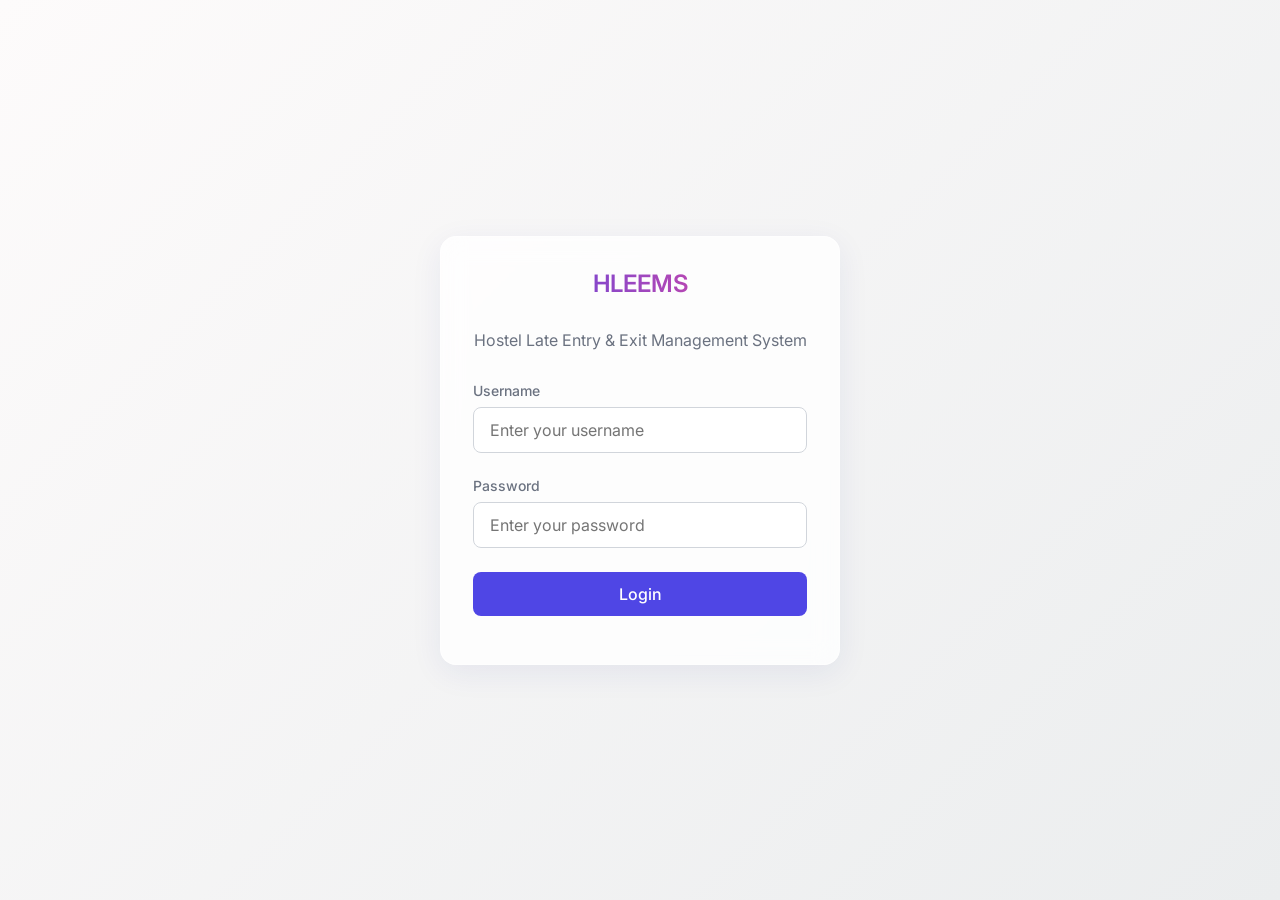
<file: frontend/index.html>
<!DOCTYPE html>
<html lang="en">
<head>
    <meta charset="UTF-8">
    <meta name="viewport" content="width=device-width, initial-scale=1.0">
    <title>HLEEMS - Login</title>
    <link rel="stylesheet" href="css/style.css">
</head>
<body>
    <div class="login-container">
        <div class="glass-panel login-card">
            <h2 class="text-gradient" style="text-align: center; margin-bottom: 2rem;">HLEEMS</h2>
            <p style="text-align: center; margin-bottom: 2rem; color: var(--text-muted);">Hostel Late Entry & Exit Management System</p>
            
            <form id="loginForm">
                <div class="form-group">
                    <label for="username">Username</label>
                    <input type="text" id="username" name="username" required placeholder="Enter your username">
                </div>
                <div class="form-group">
                    <label for="password">Password</label>
                    <input type="password" id="password" name="password" required placeholder="Enter your password">
                </div>
                <button type="submit" class="btn btn-primary" style="width: 100%">Login</button>
                <div id="loginMessage" class="error-msg" style="text-align: center; margin-top: 1rem;"></div>
            </form>
        </div>
    </div>
    <script src="js/api.js"></script>
    <script src="js/auth.js"></script>
</body>
</html>
</file>
<file: frontend/css/style.css>
/* modern reset and premium variables */
@import url('https://fonts.googleapis.com/css2?family=Inter:wght@300;400;500;600;700&display=swap');

:root {
    --primary-bg: #f3f4f6;
    --primary-color: #4f46e5;
    --primary-hover: #4338ca;
    --text-main: #1f2937;
    --text-muted: #6b7280;
    --glass-bg: rgba(255, 255, 255, 0.8);
    --glass-border: rgba(255, 255, 255, 0.5);
    --glass-shadow: 0 8px 32px 0 rgba(31, 38, 135, 0.07);
    --danger: #ef4444;
    --success: #10b981;
    --warning: #f59e0b;
}

* {
    box-sizing: border-box;
    margin: 0;
    padding: 0;
}

body {
    font-family: 'Inter', sans-serif;
    background: linear-gradient(135deg, #fdfbfb 0%, #ebedee 100%);
    color: var(--text-main);
    min-height: 100vh;
    display: flex;
    flex-direction: column;
}

/* Glassmorphism Classes */
.glass-panel {
    background: var(--glass-bg);
    backdrop-filter: blur(12px);
    -webkit-backdrop-filter: blur(12px);
    border: 1px solid var(--glass-border);
    box-shadow: var(--glass-shadow);
    border-radius: 16px;
    padding: 2rem;
}

/* Typography */
h1, h2, h3 {
    color: var(--text-main);
    font-weight: 600;
}

.text-gradient {
    background: linear-gradient(to right, #4f46e5, #ec4899);
    -webkit-background-clip: text;
    -webkit-text-fill-color: transparent;
}

/* Forms & Buttons */
.form-group {
    margin-bottom: 1.5rem;
}

label {
    display: block;
    margin-bottom: 0.5rem;
    font-size: 0.875rem;
    font-weight: 500;
    color: var(--text-muted);
}

input, select, textarea {
    width: 100%;
    padding: 0.75rem 1rem;
    border-radius: 8px;
    border: 1px solid #d1d5db;
    background: rgba(255, 255, 255, 0.9);
    font-family: inherit;
    font-size: 1rem;
    transition: all 0.3s ease;
}

input:focus, select:focus, textarea:focus {
    outline: none;
    border-color: var(--primary-color);
    box-shadow: 0 0 0 3px rgba(79, 70, 229, 0.2);
}

.btn {
    display: inline-block;
    padding: 0.75rem 1.5rem;
    border: none;
    border-radius: 8px;
    font-weight: 500;
    cursor: pointer;
    transition: all 0.3s ease;
    font-family: inherit;
    font-size: 1rem;
}

.btn-primary {
    background: var(--primary-color);
    color: white;
}

.btn-primary:hover {
    background: var(--primary-hover);
    transform: translateY(-2px);
    box-shadow: 0 4px 12px rgba(79, 70, 229, 0.3);
}

.btn-danger {
    background: var(--danger);
    color: white;
}

.btn-success {
    background: var(--success);
    color: white;
}

/* Utilities */
.hidden { display: none !important; }
.error-msg { color: var(--danger); font-size: 0.875rem; margin-top: 0.5rem; }
.success-msg { color: var(--success); font-size: 0.875rem; margin-top: 0.5rem; }

/* Login Page Layout */
.login-container {
    display: flex;
    align-items: center;
    justify-content: center;
    min-height: 100vh;
    padding: 1rem;
}

.login-card {
    width: 100%;
    max-width: 400px;
    animation: fadeIn 0.5s ease;
}

@keyframes fadeIn {
    from { opacity: 0; transform: translateY(20px); }
    to { opacity: 1; transform: translateY(0); }
}

.dashboard-nav {
    display: flex;
    justify-content: space-between;
    align-items: center;
    padding: 1rem 2rem;
    background: var(--glass-bg);
    border-bottom: 1px solid var(--glass-border);
}

.dashboard-container {
    max-width: 1200px;
    margin: 2rem auto;
    padding: 0 1rem;
    width: 100%;
}
</file>
<file: frontend/css/dashboard.css>
/* Dashboard specific styles */
.grid-cards {
    display: grid;
    grid-template-columns: repeat(auto-fit, minmax(300px, 1fr));
    gap: 1.5rem;
    margin-bottom: 2rem;
}

.card {
    background: var(--glass-bg);
    border: 1px solid var(--glass-border);
    border-radius: 12px;
    padding: 1.5rem;
    box-shadow: 0 4px 6px -1px rgba(0, 0, 0, 0.05);
    transition: transform 0.2s ease;
}

.card:hover {
    transform: translateY(-5px);
}

.card h3 {
    margin-bottom: 0.5rem;
    font-size: 1.25rem;
    color: var(--primary-color);
}

table {
    width: 100%;
    border-collapse: separate;
    border-spacing: 0;
    margin-top: 1rem;
}

th, td {
    padding: 1rem;
    text-align: left;
    border-bottom: 1px solid #e5e7eb;
}

th {
    background-color: rgba(243, 244, 246, 0.5);
    font-weight: 600;
    color: var(--text-muted);
    font-size: 0.875rem;
    text-transform: uppercase;
    letter-spacing: 0.05em;
}

tr:last-child td {
    border-bottom: none;
}

tr:hover td {
    background-color: rgba(249, 250, 251, 0.5);
}

.badge {
    padding: 0.25rem 0.75rem;
    border-radius: 9999px;
    font-size: 0.75rem;
    font-weight: 500;
    text-transform: uppercase;
}

.badge-pending { background: #fef3c7; color: #92400e; }
.badge-approved { background: #d1fae5; color: #065f46; }
.badge-rejected { background: #fee2e2; color: #991b1b; }
.badge-late { background: #fee2e2; color: #991b1b; border: 1px solid #f87171; }
.badge-normal { background: #d1fae5; color: #065f46; }

nav h1 {
    font-size: 1.5rem;
    margin-bottom: 0;
}

.nav-user {
    display: flex;
    align-items: center;
    gap: 1rem;
}

.logout-link {
    color: var(--danger);
    text-decoration: none;
    font-weight: 500;
    cursor: pointer;
}

.logout-link:hover {
    text-decoration: underline;
}

/* Modal Styles */
.modal-overlay { position: fixed; top: 0; left: 0; right: 0; bottom: 0; background: rgba(0,0,0,0.5); display: flex; align-items: center; justify-content: center; z-index: 1000; }
.modal-content { max-width: 500px; width: 90%; max-height: 90vh; overflow-y: auto; }
.close-btn { float: right; cursor: pointer; font-size: 1.5rem; line-height: 1; }
</file>
